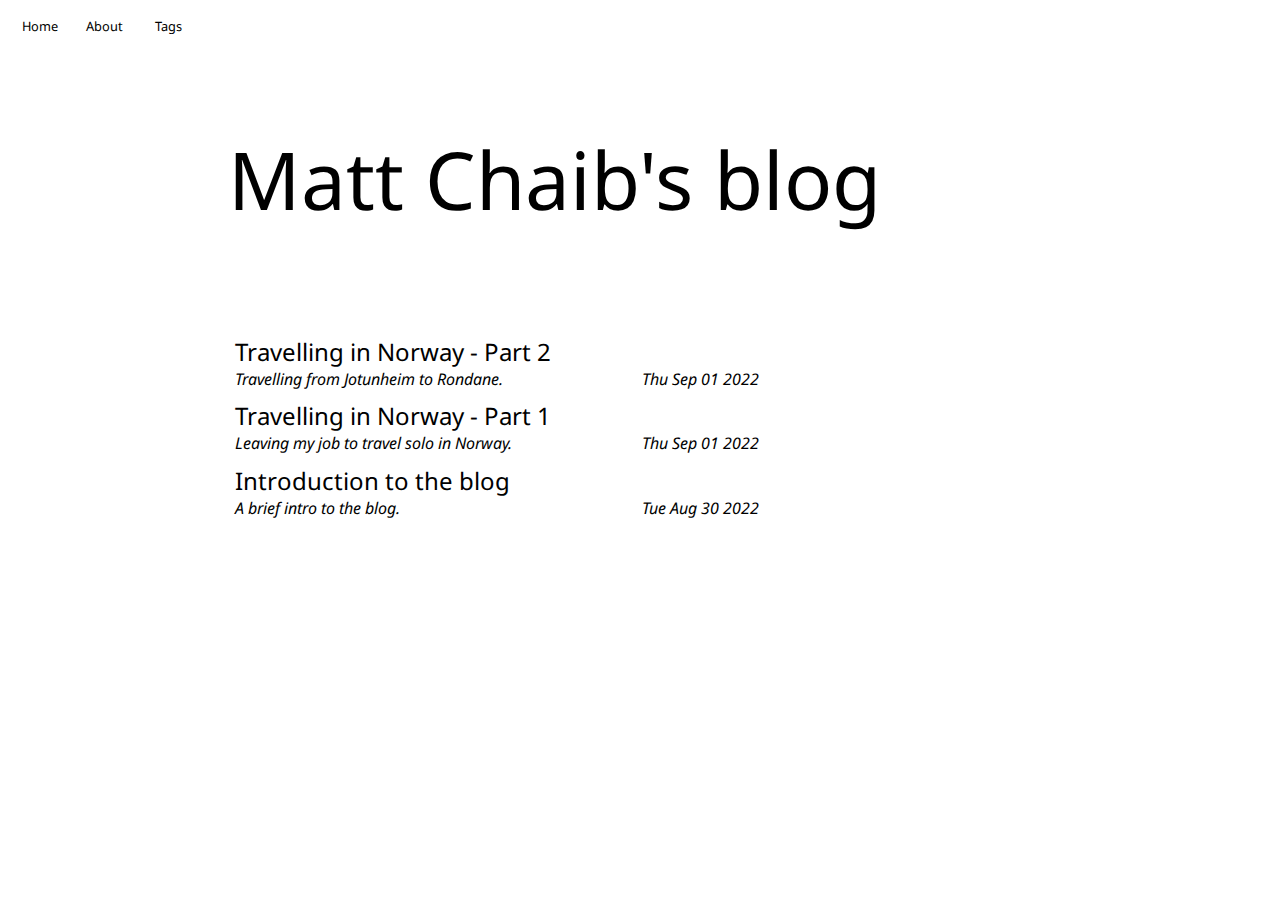
<file: index.html>
<!DOCTYPE html>
<html lang="en">
<head>
    <!-- Global site tag (gtag.js) - Google Analytics -->
<script async src="https://www.googletagmanager.com/gtag/js?id=UA-133774948-1"></script>
<script>
  window.dataLayer = window.dataLayer || [];
  function gtag(){dataLayer.push(arguments);}
  gtag('js', new Date());

  gtag('config', 'UA-133774948-1');
</script>

    <meta charset="UTF-8">
    <meta http-equiv="X-UA-Compatible" content="IE=edge">
    <meta name="viewport" content="width=device-width, initial-scale=1.0">
    <title>Matt's blog</title>

    <link rel="stylesheet" href="scripts/style.css">
</head>
<body>
    <nav>
        <a class="navbar" href="index.html"><div>Home</div></a>
        <a class="navbar" href="main_pages/about.html"><div>About</div></a>
        <a class="navbar" href="main_pages/tags.html"><div>Tags</div></a>
    </nav>

    <div class="main">
        <div class="content">
            <div class = "sidebar">

            </div>
            <div class = "central-panel">
                <div class = "text-panel">
                    <p class = "intro-header">Matt Chaib's blog</p>
                    <p id = "blog_list"></p>
                </div>
            </div>
            <div class = "sidebar">

            </div>
        </div>
    </div>
</body>
<script src="scripts/descriptions.js"></script>
<script src="scripts/filenames.js"></script>
<script src="scripts/script.js"></script>

</html>
</file>
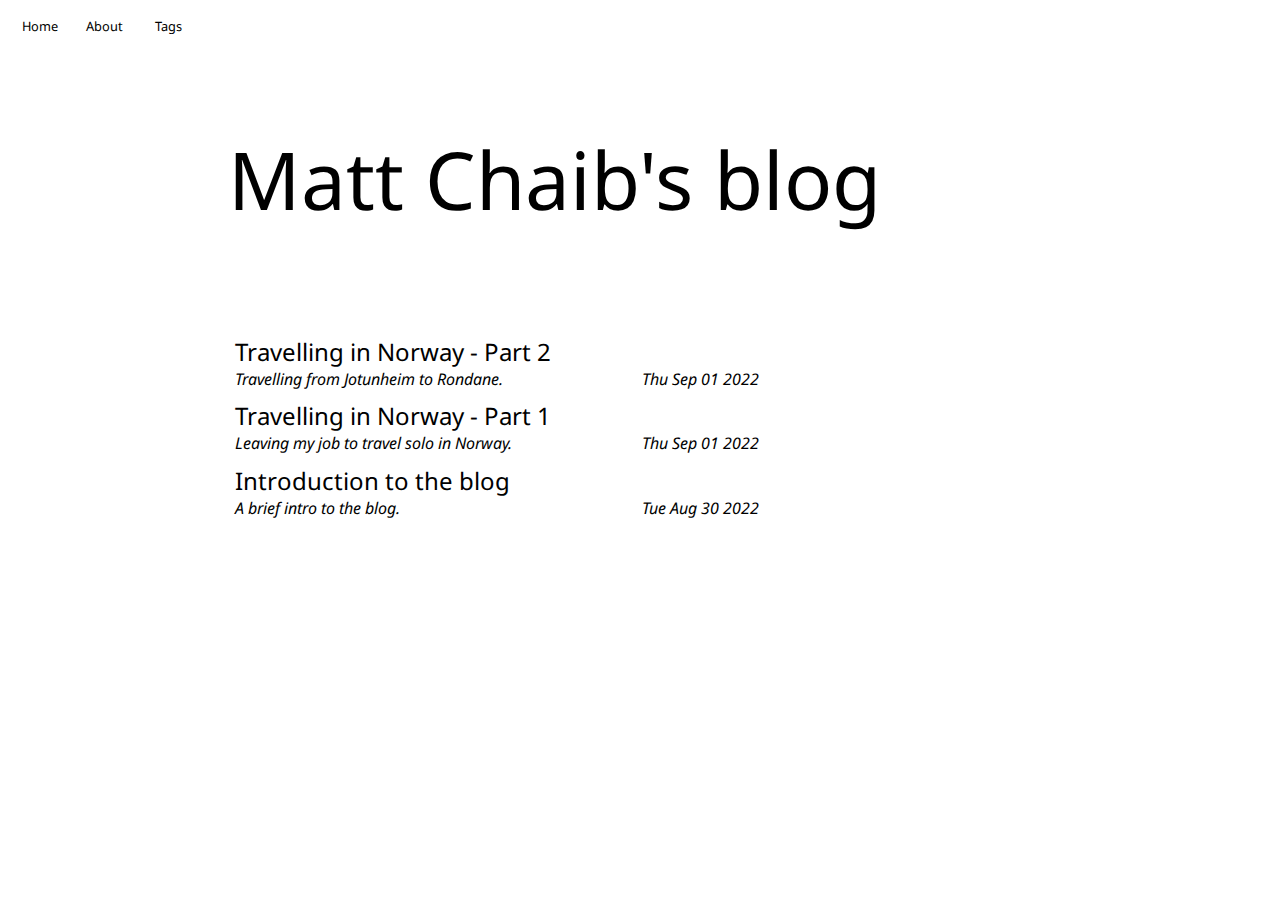
<file: main_pages/index.html>
<!DOCTYPE html>
<html lang="en">
<head>
    <meta charset="UTF-8">
    <meta http-equiv="X-UA-Compatible" content="IE=edge">
    <meta name="viewport" content="width=device-width, initial-scale=1.0">
    <title>Document</title>

    <link rel="stylesheet" href="../scripts/style.css">
</head>
<body>
    <nav>
        <a class="navbar" href="index.html"><div>Home</div></a>
        <a class="navbar" href="about.html"><div>About</div></a>
        <a class="navbar" href="tags.html"><div>Tags</div></a>
    </nav>

    <div class="main">
        <div class="content">
            <div class = "sidebar">

            </div>
            <div class = "central-panel">
                <div class = "text-panel">
                    <p class = "intro-header">Matt Chaib's blog</p>
                    <p id = "blog_list"></p>
                </div>
            </div>
            <div class = "sidebar">

            </div>
        </div>
    </div>
</body>
<script src="../scripts/descriptions.js"></script>
<script src="../scripts/filenames.js"></script>
<script src="../scripts/script.js"></script>

</html>
</file>
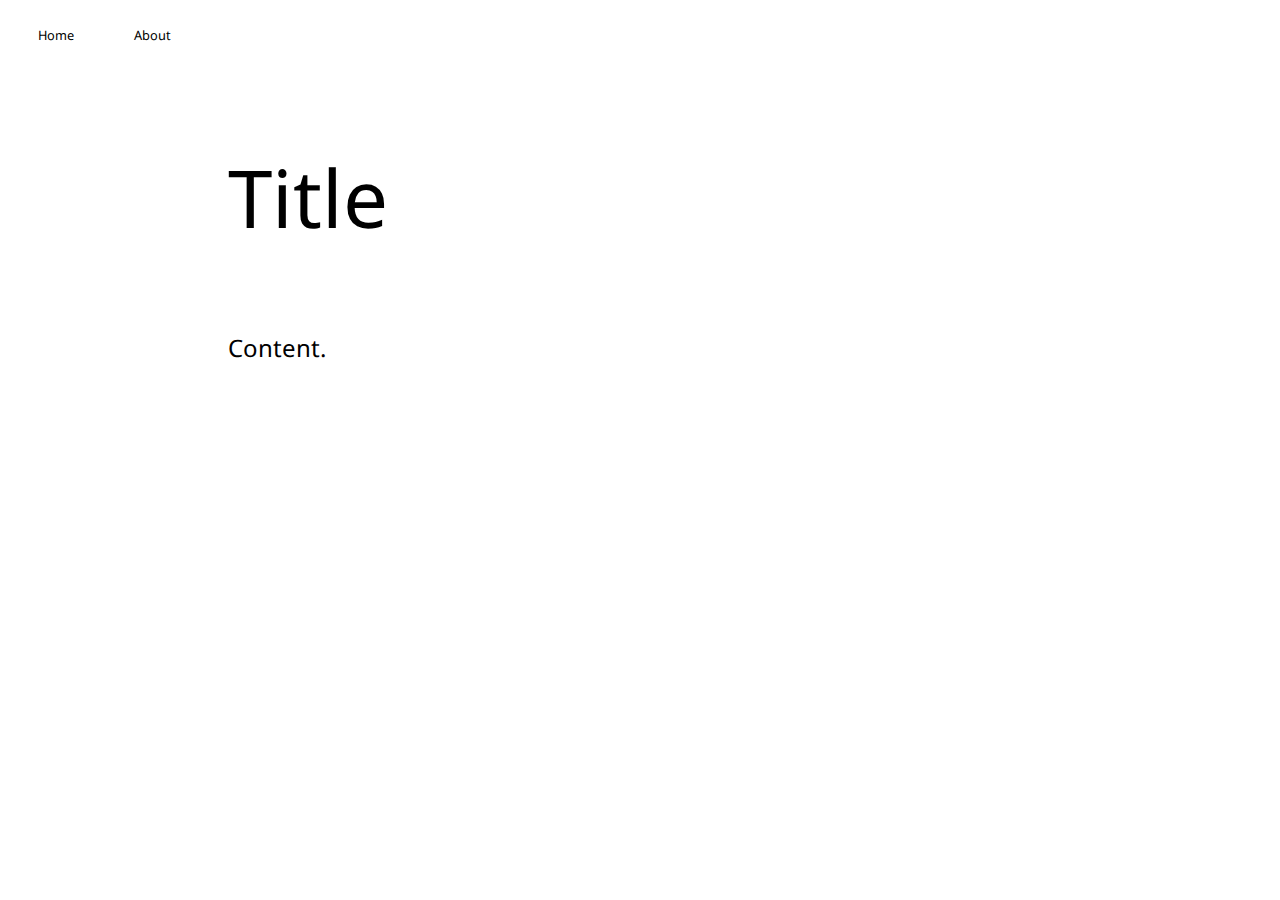
<file: boilerplates/bp.html>
<!DOCTYPE html>
<html lang="en">
<head>
    <meta charset="UTF-8">
    <meta http-equiv="X-UA-Compatible" content="IE=edge">
    <meta name="viewport" content="width=device-width, initial-scale=1.0">
    <meta name="date" content="2022/08/04"><!--date-->
    <meta name="description" content="A short intro to this post."></meta><!--desc-->
    <title>Document</title>

    <link rel="stylesheet" href="../boilerplates/bp.css">
</head>
<body>
    <nav>
        <a class="navbar" href="../main_pages/index.html"><div class="navbar">Home</div></a>
        <a class="navbar" href="../main_pages/about.html"><div class="navbar">About</div></a>
    </nav>

    <div class="main">
        <div class="content">
            <div class = "sidebar">

            </div>
            <div class = "central-panel">
                <div class = "text-panel">
                    <p class = "intro-header">Title</p>
                    <p id = "content">
                        Content.
                    </p>
                </div>
            </div>
            <div class = "sidebar">

            </div>
        </div>
    </div>
</body>

<script src="../boilerplates/bp.js"></script>

</html>
</file>
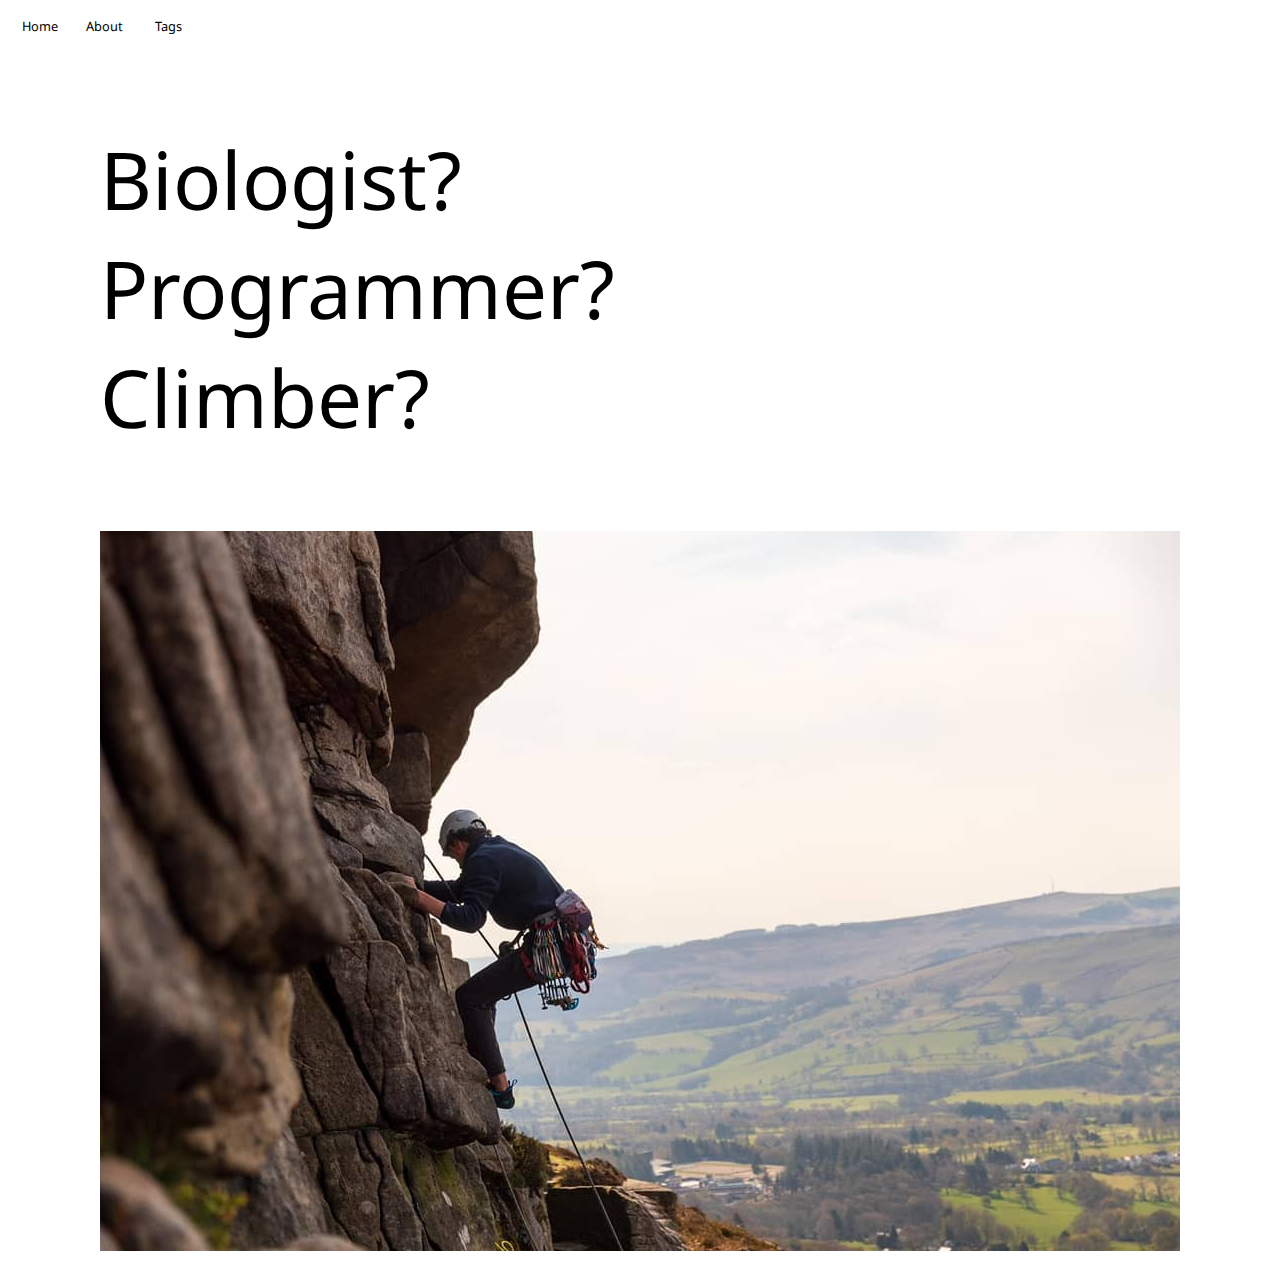
<file: main_pages/about.html>
<!DOCTYPE html>
<html lang="en">
<head>
    <meta charset="UTF-8">
    <meta http-equiv="X-UA-Compatible" content="IE=edge">
    <meta name="viewport" content="width=device-width, initial-scale=1.0">
    <title>Document</title>

    <link rel="stylesheet" href="../boilerplates/bp.css">
</head>
<body>
    <nav>
        <a class="navbar" href="index.html"><div>Home</div></a>
        <a class="navbar" href="about.html"><div>About</div></a>
        <a class="navbar" href="tags.html"><div>Tags</div></a>
    </nav>

    <div class="main">
        <div class="content">
            <div class = "sidebar">

            </div>
            <div class = "central-panel">
                <div class = "text-panel">
                    <p class = "intro-header">Biologist?<br>Programmer?<br>Climber?</p>
                    <p id = "content">
                        <!-- Content. -->
                    </p>
                    <img src="../assets/about/climbing.jpg" alt="trad climbing">
                </div>
            </div>
            <div class = "sidebar">

            </div>
        </div>
    </div>
</body>

<script src="../boilerplates/bp.js"></script>

</html>
</file>
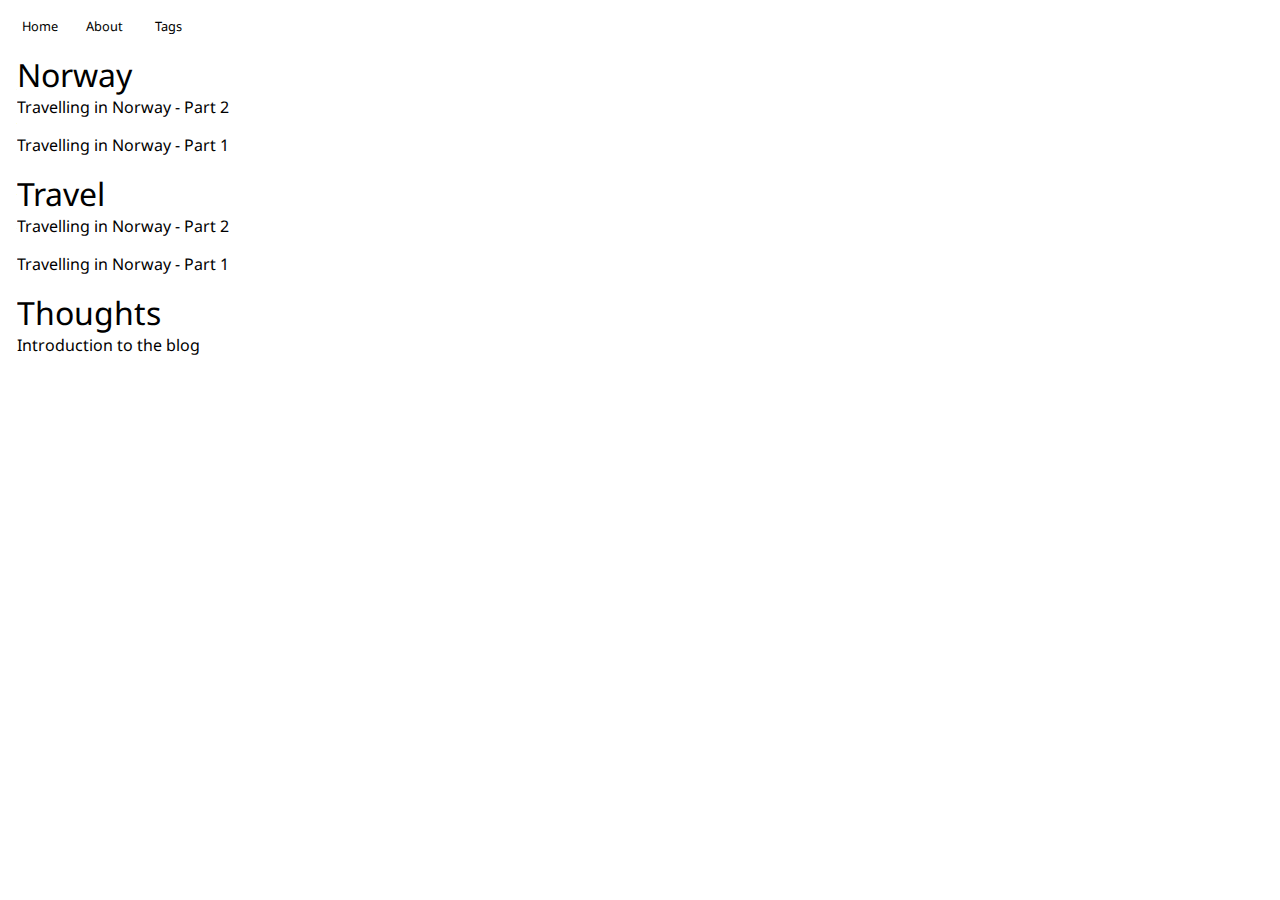
<file: main_pages/tags.html>
<!DOCTYPE html>
<html lang="en">
<head>
    <meta charset="UTF-8">
    <meta http-equiv="X-UA-Compatible" content="IE=edge">
    <meta name="viewport" content="width=device-width, initial-scale=1.0">
    <meta name="date" content="2022/08/04"><!--date-->
    <meta name="description" content="A short intro to this post."></meta><!--desc-->
    <title>Document</title>

    <link rel="stylesheet" href="../boilerplates/bp.css">
</head>
<body>
    <nav>
        <a class="navbar" href="index.html"><div>Home</div></a>
        <a class="navbar" href="about.html"><div>About</div></a>
        <a class="navbar" href="tags.html"><div>Tags</div></a>
    </nav>


    <div id="tag_container"></div>


</body>

<script src="../scripts/tags.js"></script>
<script src="../scripts/script.js"></script>
<script src="../scripts/tag_script.js"></script>

</html>
</file>
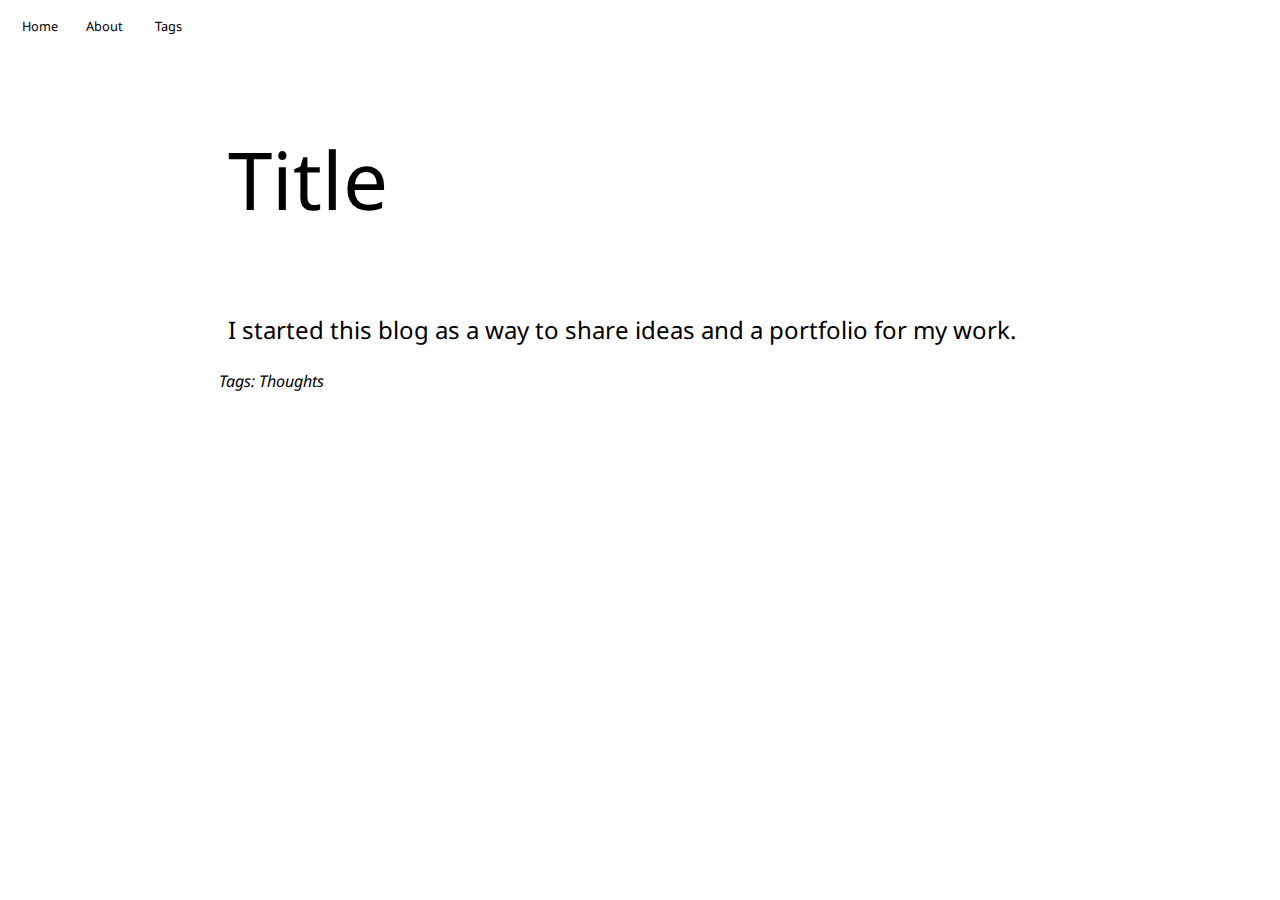
<file: writing/introduction-to-the-blog.html>
<!DOCTYPE html>
<html lang="en">
<head>
    <meta charset="UTF-8">
    <meta http-equiv="X-UA-Compatible" content="IE=edge">
    <meta name="viewport" content="width=device-width, initial-scale=1.0">
    <meta name="date" content="2022/08/30"><!--date-->
    <meta name="description" content="A brief intro to the blog."></meta><!--desc-->
    <title>Introduction to the blog</title>

    <link rel="stylesheet" href="../boilerplates/bp.css">
</head>
<body>
    <nav>
        <a class="navbar" href="../main_pages/index.html"><div>Home</div></a>
        <a class="navbar" href="../main_pages/about.html"><div>About</div></a>
        <a class="navbar" href="../main_pages/tags.html"><div>Tags</div></a>
    </nav>

    <div class="main">
        <div class="content">
            <div class = "sidebar">

            </div>
            <div class = "central-panel">
                <div class = "text-panel">
                    <p class = "intro-header">Title</p>
                    <p id = "content">
                        I started this blog as a way to share ideas and a portfolio for my work.
                    </p>
                </div>
                <p class="tags-list">Tags: Thoughts</p><!--tags-->
            </div>
            <div class = "sidebar">

            </div>
        </div>
    </div>
</body>

<script src="../boilerplates/bp.js"></script>

</html>
</file>
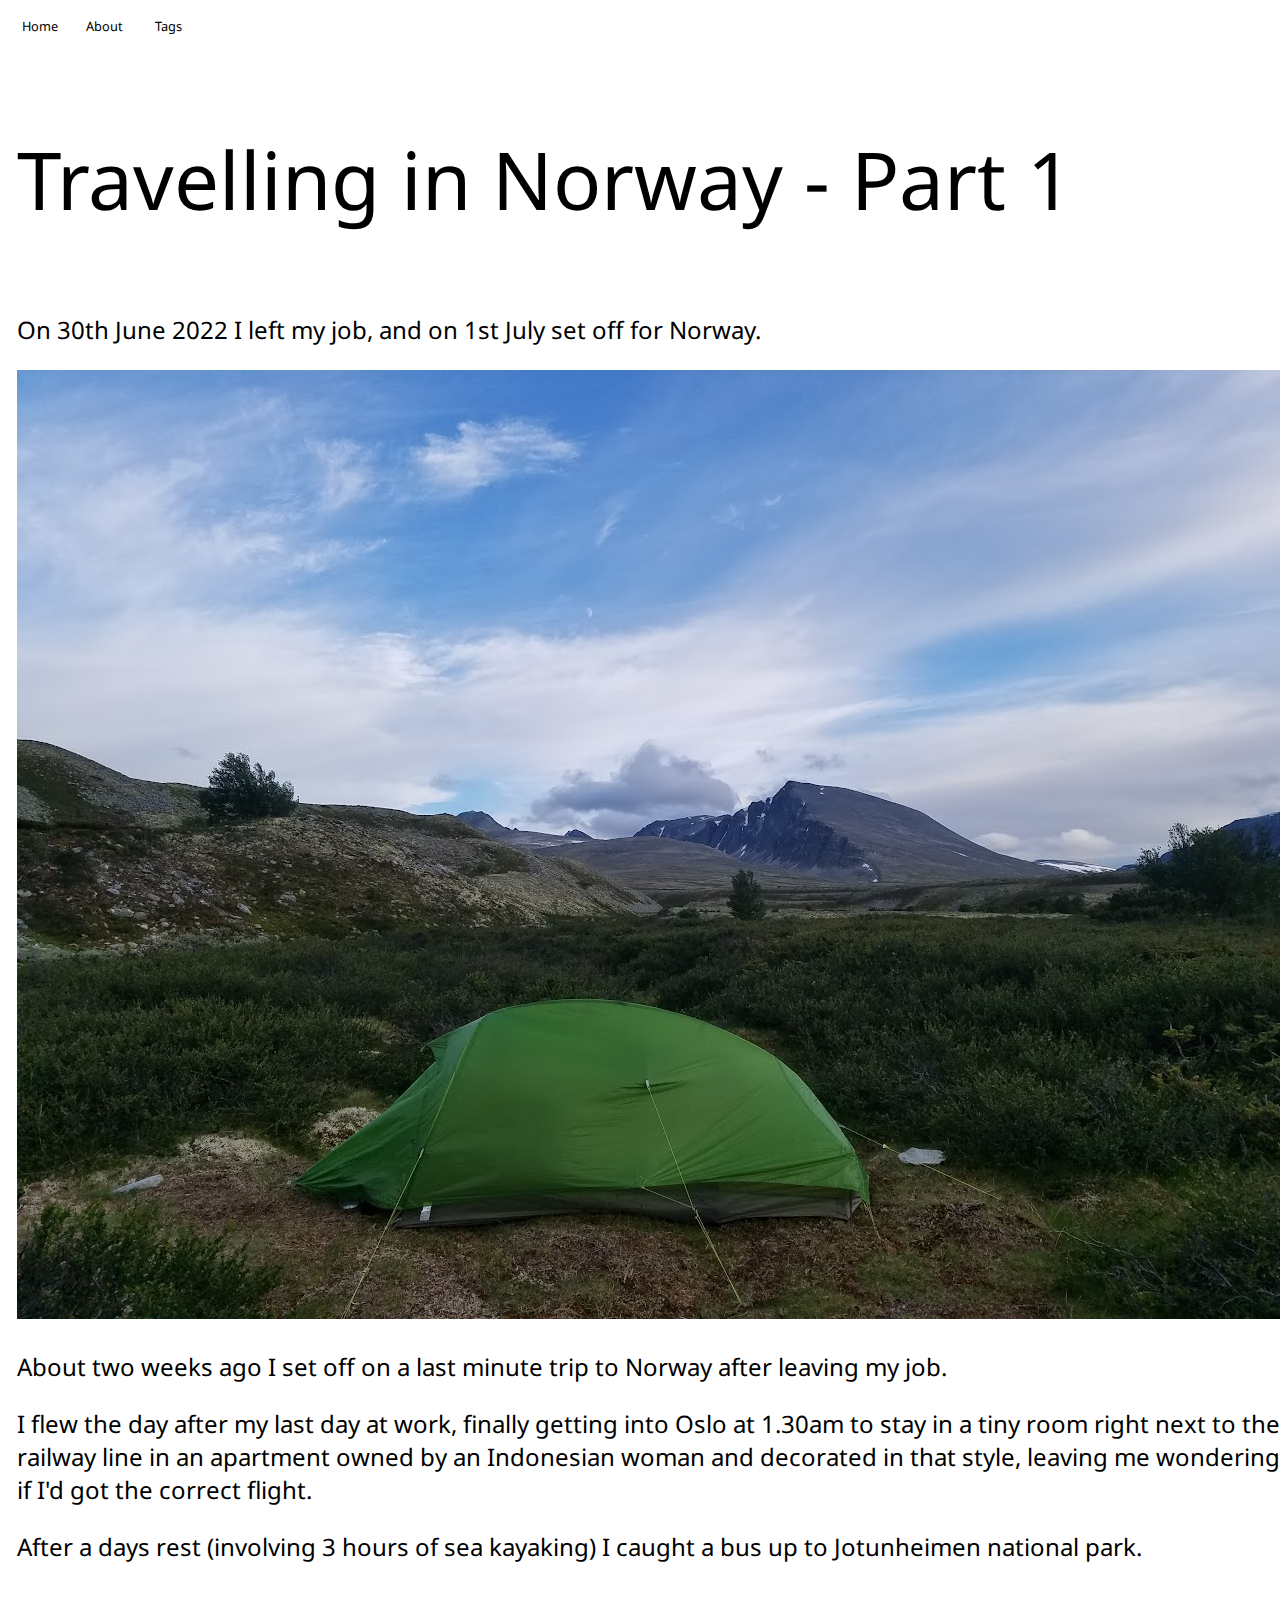
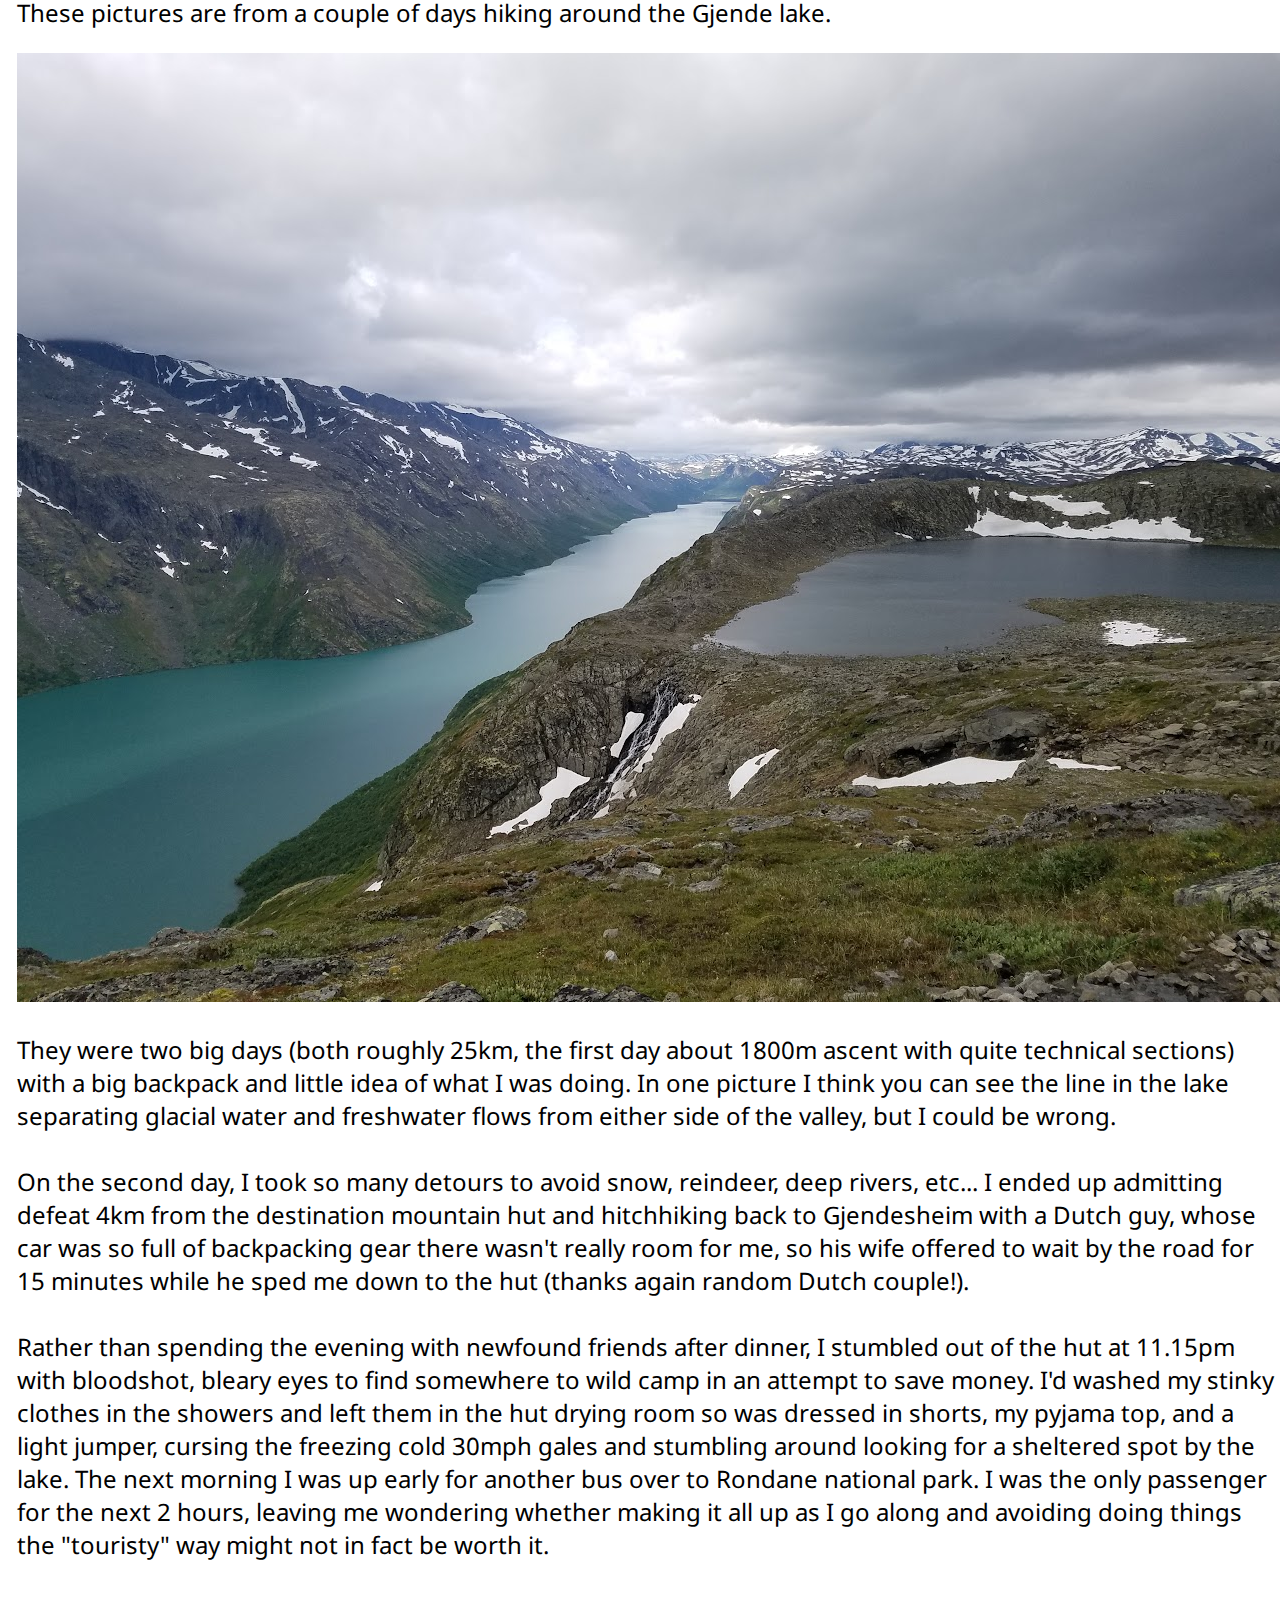
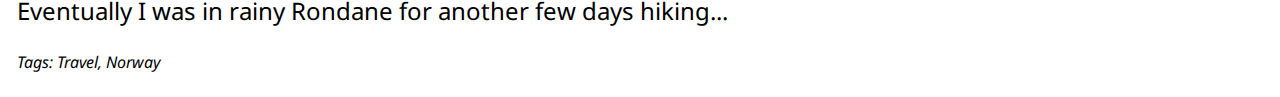
<file: writing/travelling-in-norway-part-1.html>
<!DOCTYPE html>
<html lang="en">
<head>
    <meta charset="UTF-8">
    <meta http-equiv="X-UA-Compatible" content="IE=edge">
    <meta name="viewport" content="width=device-width, initial-scale=1.0">
    <meta name="date" content="2022/09/01"><!--date-->
    <meta name="description" content="Leaving my job to travel solo in Norway."></meta><!--desc-->
    <title>Travelling in Norway - Part 1</title>

    <link rel="stylesheet" href="../boilerplates/bp.css">
</head>
<body>
    <nav>
        <a class="navbar" href="../main_pages/index.html"><div>Home</div></a>
        <a class="navbar" href="../main_pages/about.html"><div>About</div></a>
        <a class="navbar" href="../main_pages/tags.html"><div>Tags</div></a>
    </nav>

    <div class="main">
        <div class="content">
            <div class = "sidebar">

            </div>
            <div class = "central-panel">
                <div class = "text-panel">
                    <p class = "intro-header">Travelling in Norway - Part 1</p>
                    <div id = "content">
                        <p>On 30th June 2022 I left my job, and on 1st July set off for Norway.</p>
                        <div class="img-block">
                            <img src="../assets/travelling-in-norway-part-1/p1.jpg" alt="tent under mountain">
                            <p class = "img-caption"></p>
                        </div>
                        <p>About two weeks ago I set off on a last minute trip to Norway after leaving my job.</p>
                        <p>I flew the day after my last day at work, finally getting into Oslo at 1.30am to stay in a tiny room right next to the railway line in an apartment owned by an Indonesian woman and decorated in that style, leaving me wondering if I'd got the correct flight.</p>
                        <p>After a days rest (involving 3 hours of sea kayaking) I caught a bus up to Jotunheimen national park. <br><br>
                        These pictures are from a couple of days hiking around the Gjende lake.</p>
                        <div class="img-block">
                            <img src="../assets/travelling-in-norway-part-1/gjende.jpg" alt="tent under mountain">
                            <p class = "img-caption"></p>
                        </div>
                        <p>
                        They were two big days (both roughly 25km, the first day about 1800m ascent with quite technical sections) with a big backpack and little idea of what I was doing. In one picture I think you can see the line in the lake separating glacial water and freshwater flows from either side of the valley, but I could be wrong. <br><br>
                        On the second day, I took so many detours to avoid snow, reindeer, deep rivers, etc... I ended up admitting defeat 4km from the destination mountain hut and hitchhiking back to Gjendesheim with a Dutch guy, whose car was so full of backpacking gear there wasn't really room for me, so his wife offered to wait by the road for 15 minutes while he sped me down to the hut (thanks again random Dutch couple!). <br><br>
                         Rather than spending the evening with newfound friends after dinner, I stumbled out of the hut at 11.15pm with bloodshot, bleary eyes to find somewhere to wild camp in an attempt to save money. I'd washed my stinky clothes in the showers and left them in the hut drying room so was dressed in shorts, my pyjama top, and a light jumper, cursing the freezing cold 30mph gales and stumbling around looking for a sheltered spot by the lake. The next morning I was up early for another bus over to Rondane national park. I was the only passenger for the next 2 hours, leaving me wondering whether making it all up as I go along and avoiding doing things the "touristy" way might not in fact be worth it. <br><br>
                        Eventually I was in rainy Rondane for another few days hiking...</p>
                    </div>

                    <p class="tags-list">Tags: Travel, Norway</p><!--tags-->
                </div>
            </div>
            <div class = "sidebar">

            </div>
        </div>
    </div>
</body>

<script src="../boilerplates/bp.js"></script>

</html>
</file>
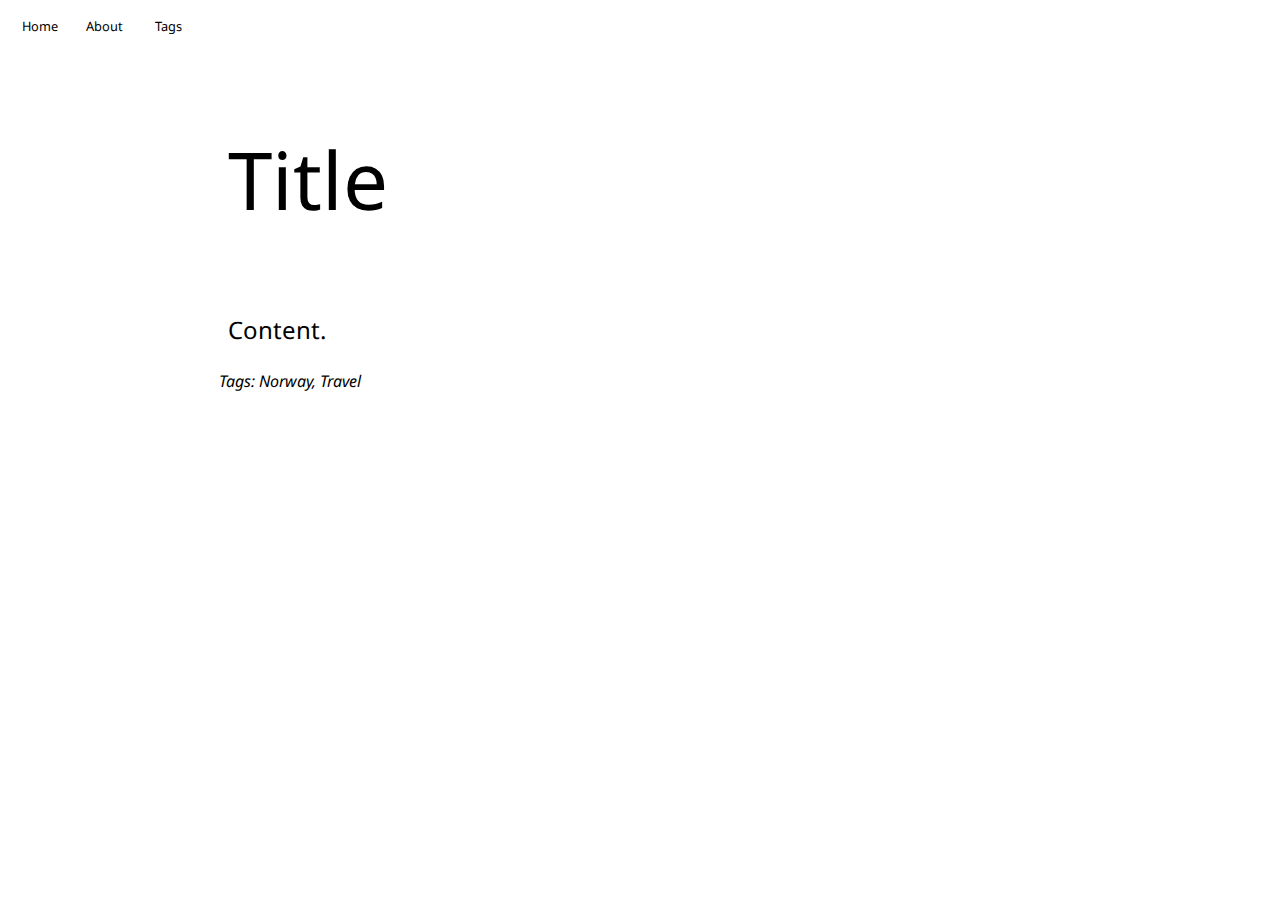
<file: writing/travelling-in-norway-part-2.html>
<!DOCTYPE html>
<html lang="en">
<head>
    <meta charset="UTF-8">
    <meta http-equiv="X-UA-Compatible" content="IE=edge">
    <meta name="viewport" content="width=device-width, initial-scale=1.0">
    <meta name="date" content="2022/09/01"><!--date-->
    <meta name="description" content="Travelling from Jotunheim to Rondane."></meta><!--desc-->
    <title>Travelling in Norway - Part 2</title>

    <link rel="stylesheet" href="../boilerplates/bp.css">
</head>
<body>
    <nav>
        <a class="navbar" href="../main_pages/index.html"><div>Home</div></a>
        <a class="navbar" href="../main_pages/about.html"><div>About</div></a>
        <a class="navbar" href="../main_pages/tags.html"><div>Tags</div></a>
    </nav>

    <div class="main">
        <div class="content">
            <div class = "sidebar">

            </div>
            <div class = "central-panel">
                <div class = "text-panel">
                    <p class = "intro-header">Title</p>
                    <p id = "content">
                        Content.
                    </p>
                </div>
                <p class="tags-list">Tags: Norway, Travel</p><!--tags-->
            </div>
            <div class = "sidebar">

            </div>
        </div>
    </div>
</body>

<script src="../boilerplates/bp.js"></script>

</html>
</file>
<file: scripts/style.css>
@import url('https://fonts.googleapis.com/css2?family=Noto+Sans:wght@200&display=swap');

body {
    font-family: 'Noto Sans', sans-serif;
    display: flex;
    flex-direction: column;
    font-size: 100px;
}

a {
    color: inherit; 
    text-decoration: none;
}

a:hover {
    color: white; 
    text-decoration:none; 
    cursor:pointer;  
}
.intro-header {
    font-size: 5rem;
}

.blog-post {
    display: grid;
    grid-template-areas:
    'title title'
    'desc date';

    grid-template-columns: 1fr 1fr;
    font-size: 1.5rem;
    /* border: solid black; */
    margin: 0.1vh;
    padding: 0.1vw;
    width: 100%;
}

.blog-title {
    grid-area: title;
}

.blog-post-hover {
    background-color:rgb(119, 166, 186);
    color: white;
    border-radius: 0.2vh;
    border: none;
    -webkit-transition: all 0.3s linear;
    -moz-transition: all 0.3s linear;
    -o-transition: all 0.3s linear;
    transition: all 0.3s linear;
}

.blog-desc {
    grid-area: desc;
    font-size: 1rem;
    font-style: italic;
}

.blog-date {
    grid-area: date;
    font-size: 1rem;
    font-style: italic;
}

.blog_list {
    font-size: 1rem;
}

.blog-anchor {
    display: grid;
    margin: 5px;
}

.content {
    display: flex;
}

.central-panel {
    /* border: solid rgb(123, 123, 123); */
    flex: 4
}

.sidebar {
    flex: 1
}

nav {
    display: flex;
    justify-content: left;
    align-items: left; 
    width: 15vw; 
    /* margin: 0.5vh 60vh 0.5vh 0.5vh; */
}

.navbar {
    display: flex;
    flex: 1;
    font-size: 1vw;
    margin: 0.5vh;
    padding: 0.5vh;
    border-radius: 0.2vh;
    justify-content: center;
    align-items: center;
    /* border: solid black 0.1vh; */
}

.nav-hover {
    background-color:rgb(73, 142, 174);
    color: white;
    border: none;
    -webkit-transition: all 0.3s linear;
    -moz-transition: all 0.3s linear;
    -o-transition: all 0.3s linear;
    transition: all 0.3s linear;
}

.text-panel {
    margin: 1vh;
    /* border: solid rgb(245, 165, 74); */
}
</file>
<file: boilerplates/bp.css>
@import url('https://fonts.googleapis.com/css2?family=Noto+Sans:wght@200&display=swap');

body {
    font-family: 'Noto Sans', sans-serif;
    display: flex;
    flex-direction: column;
    font-size: 100%;
}

.intro-header {
    font-size: 5rem;
    /* margin: 1rem; */
}

.content {
    display: flex;
}

.central-panel {
    /* border: solid rgb(123, 123, 123); */
    flex: 4
}

.sidebar {
    flex: 1
}

#content {
    font-size: 1.5rem;
}

a {
    color: inherit;
    text-decoration: none;
}

a:hover {
    text-decoration:none; 
    cursor:pointer;  
}

nav {
    display: flex;
    justify-content: left;
    align-items: left; 
    width: 15vw; 
    /* margin: 0.5vh 60vh 0.5vh 0.5vh; */
}

.navbar {
    display: flex;
    flex: 1;
    font-size: 1vw;
    margin: 0.5vh;
    padding: 0.5vh;
    border-radius: 0.2vh;
    justify-content: center;
    align-items: center;
    /* border: solid black 0.1vh; */
}

.nav-hover {
    background-color:rgb(73, 142, 174);
    color: white;
    border: none;
    -webkit-transition: all 0.3s linear;
    -moz-transition: all 0.3s linear;
    -o-transition: all 0.3s linear;
    transition: all 0.3s linear;
}


.text-panel {
    margin: 1vh;
    /* border: solid rgb(245, 165, 74); */
}


.tag-title {
    font-size: 2rem;
}

.tags-list {
    font-size: 1rem;
    font-style: italic;
}

#tag_container {
    margin: 1vh;
}

.tag-link-hover {
    background-color:rgb(73, 142, 174);
    color: white;
    border: none;
    border-radius: 0.2vh;
    padding: 0.1vh;
    -webkit-transition: all 0.3s linear;
    -moz-transition: all 0.3s linear;
    -o-transition: all 0.3s linear;
    transition: all 0.3s linear;
}
</file>
